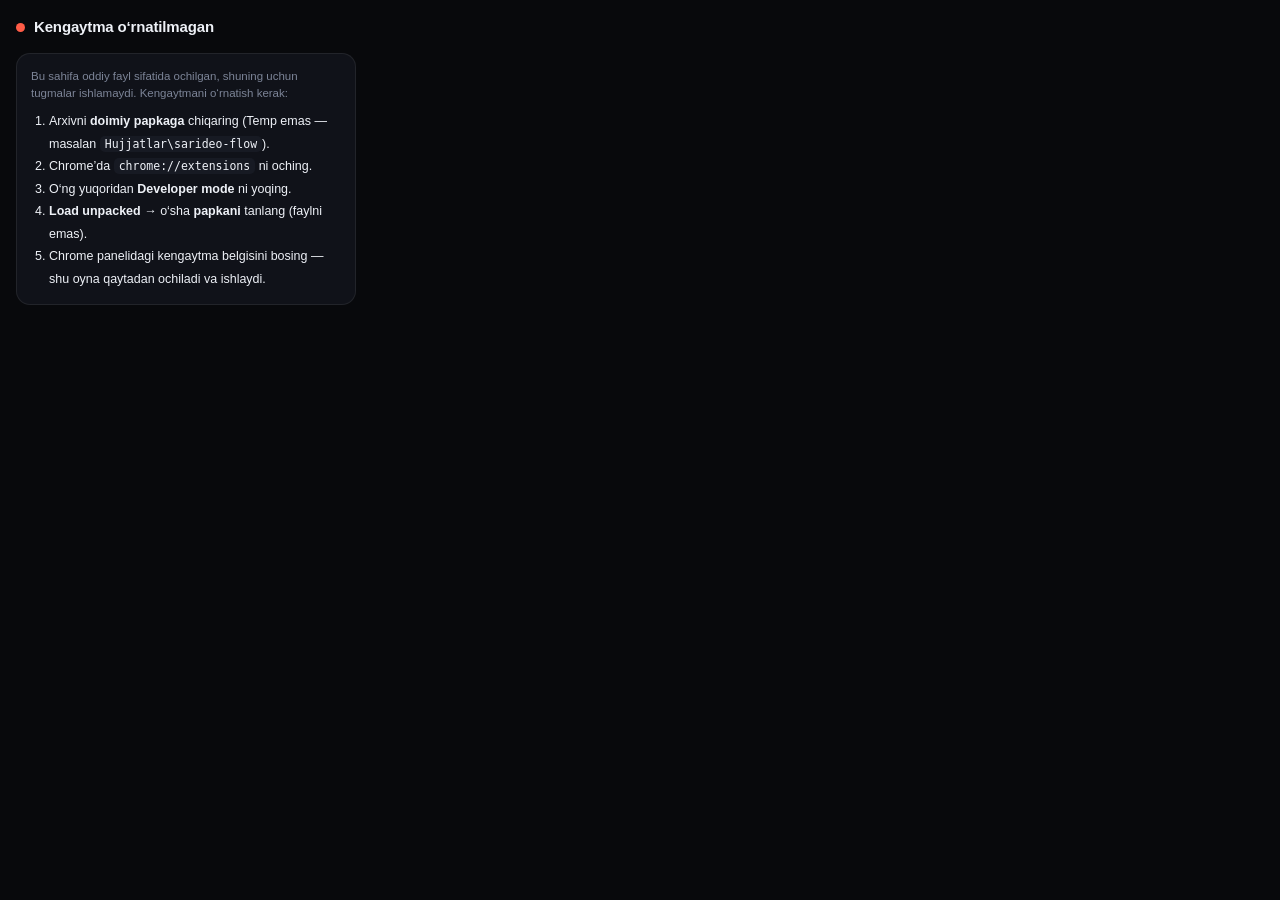
<file: extension/options.html>
<!doctype html>
<html lang="uz">
<head>
<meta charset="utf-8" />
<meta name="viewport" content="width=device-width, initial-scale=1" />
<title>Sarideo — Flow</title>
<style>
  /* Sarideo's own palette, so the panel reads as part of the app rather than as
     a browser dialog that happens to be dark. */
  :root {
    color-scheme: dark;
    --bg: #08090c;
    --surface: #101219;
    --raised: #171a23;
    --line: rgba(255, 255, 255, .075);
    --line-2: rgba(255, 255, 255, .14);
    --text: #eef1f7;
    --muted: #7c8497;
    --accent: #ff5c47;
    --accent-soft: rgba(255, 92, 71, .14);
    --ok: #3ddc91;
    --warn: #ffbd52;
    --r: 14px;
    --r-sm: 10px;
  }
  * { box-sizing: border-box; }
  body {
    width: 372px; margin: 0; padding: 16px 16px 18px;
    background: var(--bg); color: var(--text);
    font: 14px/1.5 -apple-system, BlinkMacSystemFont, "Segoe UI", Inter, Roboto, sans-serif;
    -webkit-font-smoothing: antialiased;
  }

  .head { display: flex; align-items: center; gap: 9px; margin-bottom: 14px; }
  .dot { width: 9px; height: 9px; border-radius: 50%; background: var(--accent); flex: 0 0 auto; }
  .head h1 { font-size: 15px; font-weight: 700; margin: 0; letter-spacing: -.01em; }
  .pill {
    margin-left: auto; font-size: 11px; padding: 4px 9px; border-radius: 99px;
    background: var(--raised); color: var(--muted); border: 1px solid var(--line);
    white-space: nowrap;
  }
  .pill.on { color: var(--ok); border-color: rgba(61, 220, 145, .3); }
  .pill.busy { color: var(--warn); border-color: rgba(255, 189, 82, .3); }

  /* One row of tabs, because there are exactly two things this extension does
     and the old panel made them look like one confusing thing. */
  .tabs {
    display: grid; grid-template-columns: 1fr 1fr; gap: 4px; padding: 4px;
    background: var(--surface); border: 1px solid var(--line); border-radius: var(--r);
    margin-bottom: 14px;
  }
  .tabs button {
    padding: 9px 8px; border: 0; border-radius: var(--r-sm); cursor: pointer;
    background: transparent; color: var(--muted); font: inherit; font-size: 13px;
    font-weight: 600; transition: background .16s, color .16s;
  }
  .tabs button[aria-pressed="true"] { background: var(--accent-soft); color: var(--text); }
  .tabs button:hover:not([aria-pressed="true"]) { color: var(--text); }

  .card {
    background: var(--surface); border: 1px solid var(--line);
    border-radius: var(--r); padding: 14px; margin-bottom: 12px;
  }
  .card + .card { margin-top: -2px; }

  label.f { display: block; margin-bottom: 12px; }
  label.f:last-child { margin-bottom: 0; }
  label.f > span { display: block; font-size: 11.5px; color: var(--muted); margin-bottom: 5px; }
  input, select {
    width: 100%; padding: 10px 11px; font: inherit; font-size: 13.5px;
    color: var(--text); background: var(--raised);
    border: 1px solid var(--line-2); border-radius: var(--r-sm);
  }
  input:focus, select:focus { outline: 0; border-color: var(--accent); }
  select { appearance: none; cursor: pointer;
           background-image: linear-gradient(45deg, transparent 50%, var(--muted) 50%),
                             linear-gradient(135deg, var(--muted) 50%, transparent 50%);
           background-position: right 15px center, right 10px center;
           background-size: 5px 5px, 5px 5px; background-repeat: no-repeat; }

  /* Big, obviously pressable, and never a bare label that only looks like a
     button — the last panel had buttons people were not sure they could press. */
  button.act {
    width: 100%; padding: 12px 14px; font: inherit; font-size: 14px; font-weight: 600;
    color: var(--text); background: var(--raised); cursor: pointer;
    border: 1px solid var(--line-2); border-radius: var(--r-sm);
    transition: background .16s, border-color .16s, transform .1s;
  }
  button.act:hover:not(:disabled) { border-color: var(--line-2); background: #1d212b; }
  button.act:active:not(:disabled) { transform: translateY(1px); }
  button.act:disabled { opacity: .45; cursor: default; }
  button.act.go { background: var(--accent); border-color: var(--accent); color: #fff; }
  button.act.go:hover:not(:disabled) { background: #ff6d5a; }
  .pair { display: grid; grid-template-columns: 1fr 1fr; gap: 8px; }
  .stack { display: grid; gap: 8px; }

  .meta { font-size: 12px; color: var(--muted); margin: 10px 0 0; }
  .meta b { color: var(--text); font-weight: 600; }
  .note { font-size: 11.5px; color: var(--muted); margin: 10px 0 0; line-height: 1.5; }

  .bar { height: 3px; border-radius: 99px; background: var(--raised); margin-top: 10px; overflow: hidden; }
  .bar i { display: block; height: 100%; width: 0; background: var(--accent); transition: width .25s; }

  details { margin-top: 4px; }
  summary { cursor: pointer; font-size: 12px; color: var(--muted); padding: 6px 2px; list-style: none; }
  summary::-webkit-details-marker { display: none; }
  summary::before { content: "▸ "; }
  details[open] summary::before { content: "▾ "; }
  details[open] summary { margin-bottom: 8px; }

  #log {
    font: 11px/1.55 ui-monospace, SFMono-Regular, Menlo, monospace;
    color: var(--muted); max-height: 132px; overflow: auto; white-space: pre-wrap;
    background: var(--surface); border: 1px solid var(--line);
    border-radius: var(--r-sm); padding: 9px 10px; margin-top: 4px;
  }
  .msg { font-size: 12px; margin: 10px 0 0; }
  .msg.err { color: var(--accent); }
  .msg.ok { color: var(--ok); }
  .hidden { display: none !important; }
  ol { font-size: 12.5px; line-height: 1.8; padding-left: 18px; margin: 8px 0 0; }
  code { background: var(--raised); padding: 1px 5px; border-radius: 5px; font-size: 11.5px; }
</style>
</head>
<body>
  <div class="head">
    <i class="dot"></i>
    <h1>Sarideo · Flow</h1>
    <span class="pill" id="pill">…</span>
  </div>

  <div class="tabs" id="tabs">
    <button data-tab="send" aria-pressed="true">Rasm yuborish</button>
    <button data-tab="queue" aria-pressed="false">Avtomatik navbat</button>
  </div>

  <!-- ── Sending what you made yourself ──────────────────────────────── -->
  <section id="tab-send">
    <div class="card">
      <label class="f"><span>Qaysi loyihaga</span>
        <select id="job"><option value="">— yuklanmoqda —</option></select>
      </label>
      <label class="f"><span>Rasmlar qayerdan</span>
        <select id="source">
          <option value="page">Flow varag‘idan — sahifadagi rasmlar</option>
          <option value="agent">Flow Agent’dan — uning tarixidagi rasmlar</option>
        </select>
      </label>
      <label class="f"><span>Qanday taqsimlansin</span>
        <select id="mode">
          <option value="auto">AI o‘zi qarab joylashtirsin</option>
          <option value="order">Fayl tartibida — 1-rasm 1-sahnaga</option>
        </select>
      </label>
      <label class="f"><span>Qaysi sahnalarga</span>
        <select id="scope">
          <option value="empty">Faqat rasmi yo‘qlariga</option>
          <option value="all">Hammasiga — borlarini ham almashtir</option>
        </select>
      </label>
      <p class="meta" id="send-meta">Flow varag‘i tekshirilmoqda…</p>
      <div class="bar hidden" id="send-bar"><i></i></div>
    </div>

    <button class="act go" id="send">Sarideoga yuborish</button>
    <p class="msg hidden" id="send-msg"></p>
    <p class="note" id="send-note"></p>
  </section>

  <!-- ── The queue, working by itself ────────────────────────────────── -->
  <section id="tab-queue" class="hidden">
    <div class="card">
      <p class="meta" id="queue-meta">…</p>
      <p class="note">Sarideo navbatidagi promptlarni o‘zi olib, Flow’da yasab,
        ilovaga qaytaradi. Brauzer ochiq turishi kifoya.</p>
    </div>
    <div class="stack">
      <div class="pair">
        <button class="act go" id="start">Boshlash</button>
        <button class="act" id="stop">To‘xtatish</button>
      </div>
      <button class="act" id="once">Bittasini hozir bajarish</button>
      <button class="act" id="probe">Flow sahifasini tekshirish</button>
    </div>
  </section>

  <details id="settings">
    <summary>Sozlamalar va jurnal</summary>
    <div class="card">
      <label class="f"><span>Sarideo manzili</span>
        <input id="server" type="url" placeholder="https://sarideo.up.railway.app" />
      </label>
      <label class="f"><span>Ushbu brauzer nomi</span>
        <input id="worker" type="text" placeholder="chrome-uy" />
      </label>
      <label class="f"><span>Flow Agent manzili — ishlatsangiz</span>
        <input id="agent" type="url" placeholder="http://localhost:8001" />
      </label>
    </div>
    <div id="log"></div>
  </details>

  <script src="options.js"></script>
</body>
</html>
</file>
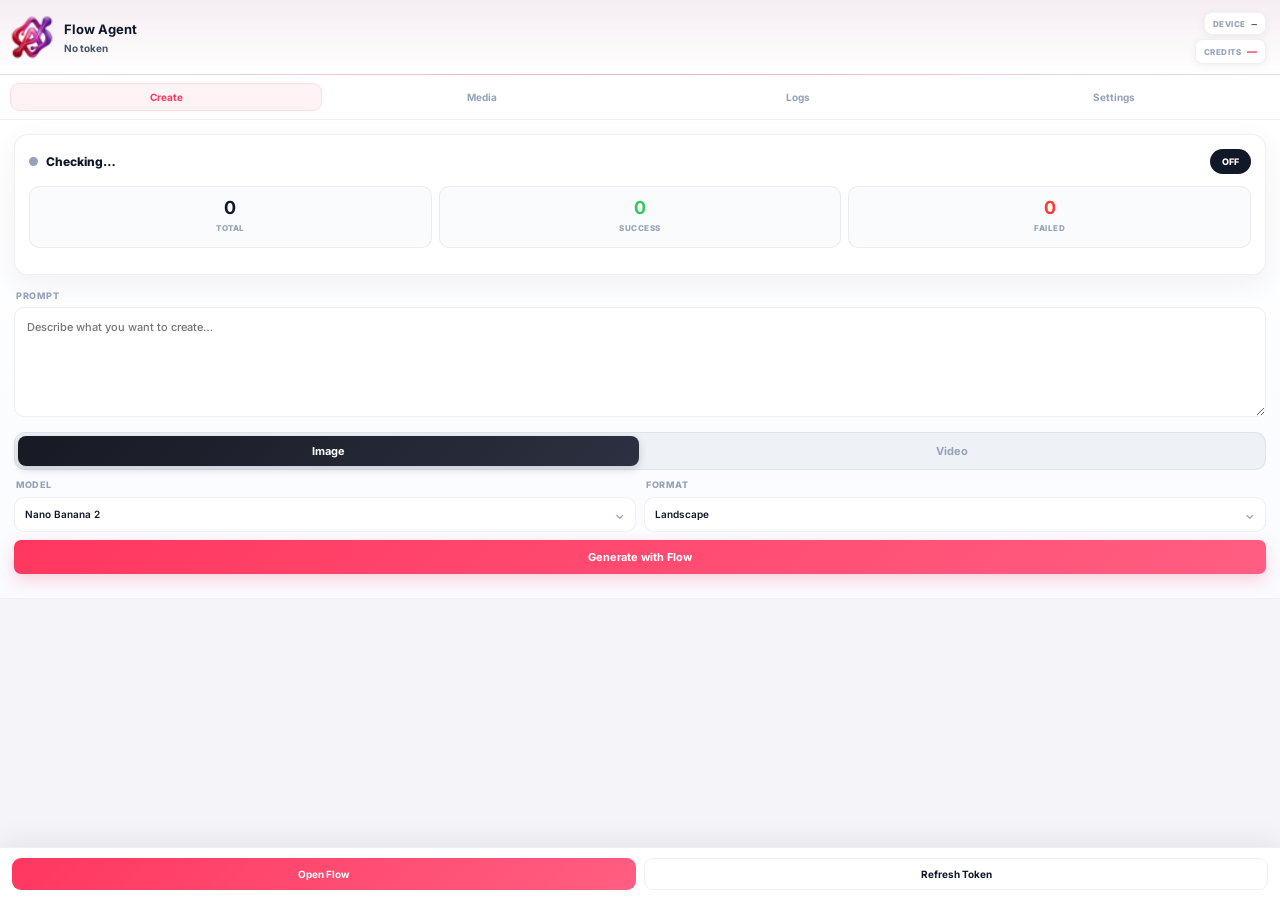
<file: flowagent/upstream/flow-extension/popup.html>
<!DOCTYPE html>
<html>

<head>
  <meta charset="utf-8">
  <title>Flow Agent</title>
  <link href="https://fonts.googleapis.com/css2?family=Inter:wght@400;500;600;700;800&display=swap" rel="stylesheet">
  <style>
    *,
    *::before,
    *::after {
      box-sizing: border-box;
      margin: 0;
      padding: 0;
    }

    :root {
      --bg: #f5f4f8;
      --surface: #ffffff;
      --card: rgba(255, 255, 255, 0.85);
      --card-hover: rgba(255, 255, 255, 0.95);
      --border: rgba(0, 0, 0, 0.06);
      --border-glow: rgba(255, 55, 95, 0.2);
      --accent: #ff375f;
      --accent-soft: #ff5e82;
      --accent-bg: rgba(255, 55, 95, 0.06);
      --green: #34c759;
      --red: #ff3b30;
      --yellow: #ffcc00;
      --cyan: #ff375f;
      --text: #0f172a;
      --text-dim: #475569;
      --muted: #94a3b8;
      --font: 'Inter', -apple-system, sans-serif;
      --mono: 'SF Mono', 'Fira Code', monospace;
      --radius: 12px;
    }

    html {
      height: 100%;
    }

    /* Header, tabs and the action bar stay put; only #content scrolls. */
    body {
      display: flex;
      flex-direction: column;
      width: 100%;
      min-width: 320px;
      height: 100%;
      overflow: hidden;
      background: var(--bg);
      color: var(--text);
      font-family: var(--font);
      font-size: 12px;
      line-height: 1.5;
      -webkit-font-smoothing: antialiased;
    }

    #content {
      flex: 1;
      min-height: 0;
      overflow-y: auto;
      overscroll-behavior: contain;
    }

    header {
      flex-shrink: 0;
      display: flex;
      align-items: center;
      gap: 10px;
      padding: 12px 14px 10px;
      border-bottom: 1px solid var(--border);
      background: linear-gradient(180deg, rgba(255, 55, 95, 0.04) 0%, var(--surface) 100%);
      position: relative;
    }

    header::after {
      content: '';
      position: absolute;
      bottom: -1px;
      left: 14px;
      right: 14px;
      height: 1px;
      background: linear-gradient(90deg, transparent, rgba(255, 55, 95, 0.25), transparent);
    }

    .logo {
      width: 24px;
      height: 24px;
      border-radius: 6px;
      background: linear-gradient(135deg, var(--accent), var(--accent-soft));
      display: flex;
      align-items: center;
      justify-content: center;
      font-weight: 800;
      font-size: 12px;
      color: #fff;
      box-shadow: 0 2px 6px rgba(255, 55, 95, 0.3);
    }

    .header-title {
      flex: 1;
      font-size: 13px;
      font-weight: 700;
      color: var(--text);
    }

    #btn-panel {
      padding: 5px 12px;
      font-family: var(--font);
      font-size: 10px;
      font-weight: 600;
      letter-spacing: 0.02em;
      border: 1px solid var(--border);
      border-radius: 6px;
      background: linear-gradient(135deg, var(--accent), var(--accent-soft));
      color: #fff;
      cursor: pointer;
      transition: all 0.2s;
      box-shadow: 0 2px 6px rgba(255, 55, 95, 0.2);
    }

    .brand-sub { color:var(--muted); font-size:9px; font-weight:500; }
    #btn-settings { border:1px solid var(--border); width:30px; height:30px; border-radius:9px; background:#fff; color:var(--text-dim); cursor:pointer; font-size:14px; box-shadow:0 2px 8px rgba(15,23,42,.05); }
    .settings-pop { display:none; padding:10px 14px; background:#fff; border-bottom:1px solid var(--border); }
    .settings-pop.open { display:block; }
    .settings-card input { display:block; width:100%; height:40px; padding:0 12px; margin:0 0 12px; border:1px solid #dfe3eb; border-radius:10px; background:#fbfcfe; color:var(--text); font:600 11px var(--font); outline:none; transition:border-color .2s,box-shadow .2s,background .2s; }
    .settings-card input:focus { background:#fff; border-color:rgba(255,55,95,.55); box-shadow:0 0 0 3px rgba(255,55,95,.09); }
    #save-settings { width:100%; border:0; border-radius:10px; padding:11px; background:linear-gradient(135deg,#111827,#252c3c); color:#fff; font:700 11px var(--font); cursor:pointer; box-shadow:0 6px 16px rgba(15,23,42,.16); }

    #btn-panel:hover {
      background: linear-gradient(135deg, var(--accent-soft), var(--accent));
      box-shadow: 0 3px 10px rgba(255, 55, 95, 0.3);
      transform: translateY(-1px);
    }

    .log-header {
      display: flex;
      align-items: center;
      justify-content: space-between;
      padding: 8px 14px 6px;
      font-size: 9px;
      font-weight: 600;
      text-transform: uppercase;
      letter-spacing: 0.1em;
      color: var(--muted);
      background: var(--surface);
      border-bottom: 1px solid var(--border);
    }
    .log-actions { display:flex; align-items:center; gap:7px; }
    #clear-history { border:0; background:transparent; color:var(--accent); font:700 9px var(--font); cursor:pointer; }

    #log-count {
      background: var(--accent-bg);
      border: 1px solid rgba(99, 102, 241, 0.15);
      border-radius: 10px;
      padding: 1px 7px;
      font-size: 10px;
      font-weight: 700;
      color: var(--accent-soft);
    }

    .log-empty {
      padding: 28px 14px;
      text-align: center;
      color: var(--muted);
      font-size: 11px;
    }

    .log-empty::before {
      content: '📋';
      display: block;
      font-size: 20px;
      margin-bottom: 6px;
      opacity: 0.4;
    }

    .entry {
      border-bottom: 1px solid rgba(30, 34, 53, 0.6);
    }

    .entry-row {
      display: flex;
      align-items: center;
      gap: 6px;
      padding: 7px 14px;
      cursor: pointer;
      transition: background 0.15s;
      user-select: none;
    }

    .entry-row:hover {
      background: var(--accent-bg);
    }

    .entry-id {
      font-family: var(--mono);
      font-size: 9px;
      color: var(--muted);
      min-width: 54px;
      flex-shrink: 0;
    }

    .entry-type {
      flex: 1;
      font-size: 11px;
      font-weight: 700;
      color: var(--text);
      letter-spacing: 0.02em;
      overflow: hidden;
      text-overflow: ellipsis;
      white-space: nowrap;
    }

    .entry-time {
      font-family: var(--mono);
      font-size: 9px;
      color: var(--text-dim);
      flex-shrink: 0;
      font-variant-numeric: tabular-nums;
    }

    .badge {
      display: inline-flex;
      align-items: center;
      gap: 2px;
      padding: 2px 6px;
      border-radius: 4px;
      font-size: 9px;
      font-weight: 700;
      flex-shrink: 0;
    }

    .badge-ok {
      background: rgba(16, 185, 129, 0.1);
      color: var(--green);
    }

    .badge-fail {
      background: rgba(244, 63, 94, 0.1);
      color: var(--red);
    }

    .badge-proc {
      background: rgba(245, 158, 11, 0.1);
      color: var(--yellow);
    }

    .expand-icon {
      font-size: 9px;
      color: var(--muted);
      flex-shrink: 0;
      transition: transform 0.2s ease;
    }

    .entry.open .expand-icon {
      transform: rotate(90deg);
    }

    .entry-details {
      display: none;
      padding: 0 14px 10px;
      background: var(--surface);
    }

    .entry.open .entry-details {
      display: block;
    }

    .detail-section {
      margin-top: 6px;
    }

    .detail-label {
      font-size: 9px;
      font-weight: 600;
      text-transform: uppercase;
      letter-spacing: 0.08em;
      color: var(--muted);
      margin-bottom: 2px;
    }

    .detail-value {
      font-family: var(--mono);
      font-size: 9px;
      color: var(--text);
      background: var(--card);
      border: 1px solid var(--border);
      border-radius: 4px;
      padding: 5px 8px;
      word-break: break-all;
      white-space: pre-wrap;
      max-height: 80px;
      overflow-y: auto;
    }

    .detail-value.url {
      color: var(--accent-soft);
      white-space: nowrap;
      overflow: hidden;
      text-overflow: ellipsis;
      max-height: none;
    }

    .detail-error {
      color: var(--red);
    }

    .quick-panel {
      padding: 14px;
      background: linear-gradient(180deg, #fff 0%, #fafbff 100%);
      border-bottom: 1px solid var(--border);
    }

    .quick-title { margin-bottom:12px; }
    .quick-title strong { display:block; font-size:15px; letter-spacing:-.02em; }
    .quick-title span { color:var(--muted); font-size:10px; }

    .health-row,
    .form-row {
      display: flex;
      align-items: center;
      gap: 8px;
    }

    .health-row { margin-left:auto; flex-direction:column; align-items:flex-end; justify-content:center; gap:4px; }

    .health-pill {
      display: inline-flex;
      align-items: center;
      gap: 5px;
      padding: 4px 8px;
      border-radius: 999px;
      background: #f1f5f9;
      color: var(--text-dim);
      font-size: 10px;
      font-weight: 700;
    }

    .health-pill.status-only { width:9px; height:9px; padding:0; background:transparent; font-size:0; }
    .health-pill.status-only::before { width:9px; height:9px; box-shadow:0 0 0 4px rgba(52,199,89,.1); }

    .health-pill::before {
      content: '';
      width: 7px;
      height: 7px;
      border-radius: 50%;
      background: var(--muted);
    }

    .health-pill.ok::before { background: var(--green); }
    .health-pill.bad::before { background: var(--red); }
    #quick-credits { margin-left: auto; font-weight: 800; color: var(--accent); }
    .header-badge { display:inline-flex; align-items:center; gap:6px; min-height:23px; padding:4px 8px; border:1px solid var(--border); border-radius:8px; background:#fff; box-shadow:0 2px 8px rgba(15,23,42,.05); white-space:nowrap; }
    header #quick-credits { margin-left:0; font-size:10px; }
    #monitor-client { color:var(--text-dim); font:700 9px var(--mono); }
    .account-badge { justify-content:center; }
    .badge-label { color:var(--muted); font-size:8px; font-weight:800; letter-spacing:.06em; text-transform:uppercase; }
    .badge-value { color:var(--text); font-size:10px; font-weight:800; }
    #quick-credits.badge-value { color:var(--accent); }
    .header-token { margin-top:2px; color:var(--muted); font-size:9px; font-weight:600; }

    .quick-panel textarea,
    .quick-panel select {
      width: 100%;
      border: 1px solid var(--border);
      border-radius: 10px;
      background: #fff;
      color: var(--text);
      font: 500 11px var(--font);
      outline: none;
    }

    .quick-panel textarea { min-height: 110px; resize: vertical; padding: 11px 12px; margin-bottom: 10px; line-height:1.55; }
    .quick-panel select { appearance:none; padding:9px 28px 9px 10px; background-image:linear-gradient(45deg,transparent 50%,#64748b 50%),linear-gradient(135deg,#64748b 50%,transparent 50%); background-position:calc(100% - 13px) 50%,calc(100% - 9px) 50%; background-size:4px 4px,4px 4px; background-repeat:no-repeat; }
    .form-row { margin-bottom: 8px; }
    .form-row > * { flex: 1; min-width: 0; }

    .type-switch { display:grid; grid-template-columns:1fr 1fr; gap:3px; padding:3px; margin-bottom:8px; background:#eef1f6; border:1px solid var(--border); border-radius:11px; }
    .type-option { border:0; border-radius:8px; padding:8px; background:transparent; color:var(--muted); font:700 11px var(--font); cursor:pointer; }
    .type-option.active { color:#fff; background:linear-gradient(135deg,#171923,#2c3040); box-shadow:0 3px 8px rgba(15,23,42,.18); }
    .field-label { display:block; margin:0 0 5px 2px; color:var(--muted); font-size:9px; font-weight:800; letter-spacing:.08em; text-transform:uppercase; }
    .field { flex:1; min-width:0; }
    .custom-select { position:relative; }
    .select-trigger { width:100%; display:flex; align-items:center; justify-content:space-between; gap:8px; padding:9px 10px; border:1px solid var(--border); border-radius:10px; background:#fff; color:var(--text); font:600 10px var(--font); cursor:pointer; }
    .select-trigger::after { content:'⌄'; color:var(--muted); font-size:12px; }
    .custom-select.open .select-trigger { border-color:rgba(255,55,95,.45); box-shadow:0 0 0 3px rgba(255,55,95,.08); }
    .select-menu { display:none; position:absolute; left:0; right:0; top:calc(100% + 5px); z-index:30; overflow:hidden; padding:4px; border:1px solid var(--border); border-radius:11px; background:#fff; box-shadow:0 14px 34px rgba(15,23,42,.18); }
    .custom-select.open .select-menu { display:grid; gap:2px; }
    .select-choice { border:0; border-radius:8px; padding:8px 9px; background:transparent; color:var(--text-dim); font:600 10px var(--font); text-align:left; cursor:pointer; }
    .select-choice:hover { background:#f5f7fa; }
    .select-choice.selected { background:var(--accent-bg); color:var(--accent); font-weight:800; }
    .select-choice:disabled { display:none; }

    #quick-generate {
      width: 100%;
      border: 0;
      border-radius: 7px;
      padding: 10px;
      background: linear-gradient(135deg, var(--accent), var(--accent-soft));
      color: white;
      font: 700 11px var(--font);
      cursor: pointer;
      box-shadow:0 6px 16px rgba(255,55,95,.22);
    }

    #quick-generate:disabled { opacity: .55; cursor: wait; }
    #quick-result { margin-top:10px; font-size:10px; color:var(--text-dim); word-break:break-word; }
    .result-card { overflow:hidden; border:1px solid var(--border); border-radius:13px; background:#fff; box-shadow:0 8px 24px rgba(15,23,42,.08); }
    .result-preview { display:block; width:100%; max-height:220px; object-fit:cover; background:#eef1f5; }
    .result-meta { display:flex; align-items:center; justify-content:space-between; gap:10px; padding:10px 11px; }
    .result-meta strong { color:var(--text); font-size:11px; }
    .result-open { flex-shrink:0; padding:7px 11px; border-radius:8px; background:var(--accent-bg); color:var(--accent); font-weight:800; text-decoration:none; }
    .tabs { flex-shrink:0; display:grid; grid-template-columns:repeat(4,1fr); gap:4px; padding:8px 10px; background:#fff; border-bottom:1px solid var(--border); }
    .tab { border:0; outline:0; border-radius:9px; padding:8px 6px; background:transparent; color:var(--muted); font:700 10px var(--font); cursor:pointer; }
    .tab:focus-visible { box-shadow:0 0 0 2px rgba(255,55,95,.2); }
    .tab.active { color:var(--accent); background:var(--accent-bg); box-shadow:inset 0 0 0 1px rgba(255,55,95,.12); }
    .tab-panel { display:none; }
    .tab-panel.active { display:block; }
    #panel-history.active { background:#fff; }
    .log-header { position:sticky; top:0; z-index:2; }
    .settings-card { margin:14px; padding:14px; border:1px solid var(--border); border-radius:14px; background:#fff; box-shadow:0 8px 30px rgba(15,23,42,.06); }
    .settings-card h2 { font-size:14px; margin-bottom:3px; }
    .settings-card > p { color:var(--muted); font-size:10px; margin-bottom:14px; }
    .history-head { padding:14px 14px 8px; background:#fff; }
    .history-head strong { display:block; font-size:14px; }
    .history-head small { color:var(--muted); }
    .media-head { display:flex; align-items:center; justify-content:space-between; padding:14px; }
    .media-head strong { display:block; font-size:14px; }
    .media-head small { color:var(--muted); }
    #refresh-media { border:1px solid var(--border); border-radius:8px; padding:6px 9px; background:#fff; color:var(--text-dim); font:700 9px var(--font); cursor:pointer; }
    .media-actions { display:flex; gap:6px; }
    #delete-media { border:1px solid rgba(255,59,48,.25); border-radius:8px; padding:6px 9px; background:#fff; color:var(--red); font:700 9px var(--font); cursor:pointer; }
    #delete-media:hover { background:rgba(255,59,48,.06); }
    #delete-media:disabled { opacity:.5; cursor:wait; }
    .media-grid { display:grid; grid-template-columns:1fr; gap:12px; padding:0 14px 14px; }
    .media-item { overflow:hidden; border:1px solid var(--border); border-radius:12px; background:#fff; box-shadow:0 5px 18px rgba(15,23,42,.06); }
    .media-item img,.media-item video { display:block; width:100%; max-height:280px; aspect-ratio:16/9; object-fit:cover; background:#eef1f5; }
    .media-item > a { display:block; color:inherit; text-decoration:none; }
    .media-info { display:flex; align-items:center; justify-content:space-between; gap:10px; padding:10px 11px; }
    .media-copy { min-width:0; }
    .media-copy strong { display:block; color:var(--text); font-size:11px; }
    .media-copy span { display:block; overflow:hidden; margin-top:2px; color:var(--muted); font-size:8px; white-space:nowrap; text-overflow:ellipsis; }
    .media-view { flex-shrink:0; padding:7px 12px; border-radius:8px; background:var(--accent-bg); color:var(--accent); font-size:10px; font-weight:800; text-decoration:none; }
    .media-empty { grid-column:1/-1; padding:48px 15px; text-align:center; color:var(--muted); }
    .monitor { padding:14px; }
    .monitor-card { padding:14px; border:1px solid var(--border); border-radius:14px; background:#fff; box-shadow:0 8px 28px rgba(15,23,42,.06); }
    .monitor-top { display:flex; align-items:center; justify-content:space-between; margin-bottom:12px; }
    .monitor-state { display:flex; align-items:center; gap:8px; font-weight:800; }
    .monitor-dot { width:9px; height:9px; border-radius:50%; background:var(--muted); }
    .monitor-dot.on { background:var(--green); box-shadow:0 0 0 4px rgba(52,199,89,.12); }
    .agent-toggle { border:0; border-radius:999px; padding:7px 12px; color:#fff; background:#111827; font:800 9px var(--font); cursor:pointer; }
    .agent-toggle.on { background:var(--green); }
    .metrics-mini { display:grid; grid-template-columns:repeat(3,1fr); gap:7px; margin-bottom:12px; }
    .metric-mini { padding:11px 5px; border:1px solid var(--border); border-radius:10px; background:#fafbfc; text-align:center; }
    .metric-mini strong { display:block; font-size:18px; line-height:1.1; }
    .metric-mini span { color:var(--muted); font-size:8px; font-weight:800; text-transform:uppercase; letter-spacing:.06em; }
    .token-card { display:flex; align-items:center; justify-content:space-between; padding:10px 11px; margin-bottom:10px; border-radius:10px; background:#f5f7fa; }
    #monitor-token { font-size:10px; font-weight:700; color:var(--text-dim); }
    .monitor-actions { flex-shrink:0; display:grid; grid-template-columns:1fr 1fr; gap:8px; padding:10px 12px; background:#fff; border-top:1px solid var(--border); box-shadow:0 -8px 24px rgba(15,23,42,.06); }
    .monitor-actions button { border:1px solid var(--border); border-radius:9px; padding:9px; background:#fff; color:var(--text); font:700 10px var(--font); cursor:pointer; }
    .monitor-actions button.primary { border:0; color:#fff; background:linear-gradient(135deg,var(--accent),var(--accent-soft)); }
    #toast { position:fixed; left:50%; bottom:72px; z-index:40; max-width:calc(100% - 28px); padding:9px 13px; border-radius:10px; background:#111827; color:#fff; font:700 10px var(--font); box-shadow:0 10px 30px rgba(15,23,42,.22); opacity:0; pointer-events:none; transform:translate(-50%,10px); transition:.2s ease; white-space:nowrap; }
    #toast.show { opacity:1; transform:translate(-50%,0); }
    #toast.ok { background:#15803d; }
    #toast.error { background:#dc2626; }
  </style>
</head>

<body>
  <header>
    <div style="width: 36px; height: 36px; display: flex; align-items: center; justify-content: center; overflow: visible; flex-shrink: 0; margin-right: 4px;">
      <img src="icon48.png" style="width: 100%; height: 100%; object-fit: contain; transform: scale(1.6); mix-blend-mode: multiply;">
    </div>
    <div class="header-title">Flow Agent<div class="header-token" id="monitor-token">No token</div></div>
    <div class="health-row">
      <span class="header-badge account-badge"><span class="badge-label">Device</span><span class="badge-value" id="monitor-client">—</span></span>
      <span class="header-badge account-badge"><span class="badge-label">Credits</span><span class="badge-value" id="quick-credits">—</span></span>
    </div>
  </header>

  <nav class="tabs" aria-label="Flow Agent sections">
    <button class="tab active" data-tab="create">Create</button>
    <button class="tab" data-tab="media">Media</button>
    <button class="tab" data-tab="history">Logs</button>
    <button class="tab" data-tab="settings">Settings</button>
  </nav>

  <main id="content">
  <section class="tab-panel" id="panel-settings"><div class="settings-card">
    <h2>Connection settings</h2><p>Connect this extension to your Flow Agent backend.</p>
    <label class="field-label" for="setting-server">Backend server</label>
    <input id="setting-server" placeholder="flow.kodelyx.in" readonly title="Configured in config.js">
    <label class="field-label" for="setting-client">Client ID</label>
    <input id="setting-client" placeholder="My-Mac">
    <button id="save-settings">Save &amp; reconnect</button>
  </div></section>

  <section class="tab-panel" id="panel-media">
    <div class="media-head"><div><strong>Media library</strong><small>Backend and extension generations</small></div><div class="media-actions"><button id="refresh-media">Refresh</button><button id="delete-media" class="danger">Delete all</button></div></div>
    <div class="media-grid" id="media-grid"><div class="media-empty">Loading media…</div></div>
  </section>

  <section class="tab-panel active" id="panel-create"><div class="quick-panel">
    <div class="monitor-card" style="margin-bottom:14px">
      <div class="monitor-top"><div class="monitor-state"><span class="monitor-dot" id="monitor-dot"></span><span id="monitor-state">Checking…</span></div><button class="agent-toggle" id="agent-toggle">OFF</button></div>
      <div class="metrics-mini">
        <div class="metric-mini"><strong id="metric-total">0</strong><span>Total</span></div>
        <div class="metric-mini"><strong id="metric-success" style="color:var(--green)">0</strong><span>Success</span></div>
        <div class="metric-mini"><strong id="metric-failed" style="color:var(--red)">0</strong><span>Failed</span></div>
      </div>
    </div>
    <label class="field-label" for="quick-prompt">Prompt</label>
    <textarea id="quick-prompt" placeholder="Describe what you want to create…"></textarea>
    <div class="type-switch" role="group" aria-label="Generation type">
      <button class="type-option active" type="button" data-type="image">Image</button>
      <button class="type-option" type="button" data-type="video">Video</button>
      <input id="quick-type" type="hidden" value="image">
    </div>
    <div class="form-row">
      <div class="field" id="model-field"><label class="field-label">Model</label><input id="quick-model" type="hidden" value="gem_pix_2"><div class="custom-select" data-input="quick-model"><button class="select-trigger" type="button">Nano Banana 2</button><div class="select-menu"><button class="select-choice selected" data-value="gem_pix_2" type="button">Nano Banana 2</button><button class="select-choice" data-value="narwhal" type="button">Nano Banana</button><button class="select-choice" data-value="harbor_seal" type="button">Nano Banana Lite</button></div></div></div>
      <div class="field"><label class="field-label">Format</label><input id="quick-aspect" type="hidden" value="landscape"><div class="custom-select" data-input="quick-aspect"><button class="select-trigger" type="button">Landscape</button><div class="select-menu"><button class="select-choice selected" data-value="landscape" type="button">Landscape</button><button class="select-choice" data-value="portrait" type="button">Portrait</button><button class="select-choice" data-value="square" type="button">Square</button></div></div></div>
      <div class="field" id="duration-field" hidden><label class="field-label">Duration</label><input id="quick-duration" type="hidden" value="8"><div class="custom-select" data-input="quick-duration"><button class="select-trigger" type="button">8 sec</button><div class="select-menu"><button class="select-choice" data-value="4" type="button">4 sec</button><button class="select-choice" data-value="6" type="button">6 sec</button><button class="select-choice selected" data-value="8" type="button">8 sec</button><button class="select-choice" data-value="10" type="button">10 sec</button></div></div></div>
    </div>
    <button id="quick-generate">Generate with Flow</button>
    <div id="quick-result" aria-live="polite"></div>
  </div></section>

  <section class="tab-panel" id="panel-history">
  <div class="log-header">
    Request Logs
    <span class="log-actions"><button id="clear-history">Clear</button><span id="log-count">0</span></span>
  </div>

  <div id="log-list">
    <div class="log-empty">No requests yet</div>
  </div>

  </section>
  </main>

  <div class="monitor-actions"><button class="primary" id="open-flow">Open Flow</button><button id="refresh-token">Refresh Token</button></div>
  <div id="toast" role="status" aria-live="polite"></div>

  <script src="config.js"></script>
  <script src="popup.js"></script>
</body>

</html>
</file>
